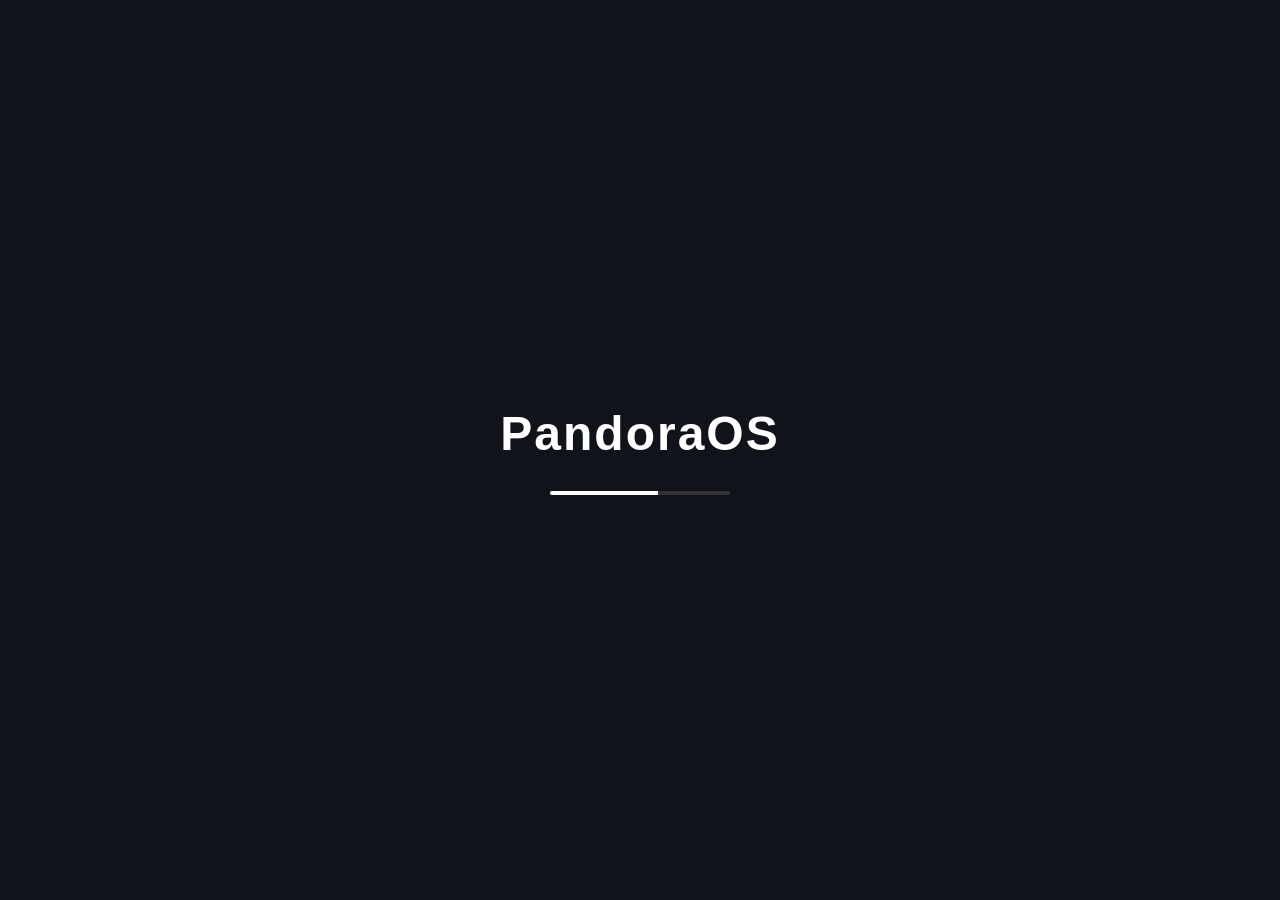
<file: index.html>
<!DOCTYPE html>
<html lang="en">
<head>
    <meta charset="UTF-8">
    <meta name="viewport" content="width=device-width, initial-scale=1.0">

    <title>PandoraOS</title>

    <link rel="stylesheet" href="style.css">
</head>

<body>

    <!-- Boot Screen -->
    <div id="boot-screen">
        <div class="boot-logo">PandoraOS</div>
        <div class="boot-loading"></div>
    </div>

    <!-- Lock Screen -->
    <div id="lock-screen">
        <div class="lock-content">
            <div id="lock-time">00:00</div>
            <div id="lock-date">Loading...</div>
            <button id="unlock-button">Unlock</button>
        </div>
    </div>

    <!-- Desktop -->
    <main id="desktop">

        <!-- Desktop Icons -->
        <section id="desktop-icons">

            <button class="desktop-icon" data-app="files">
                <span class="icon">📁</span>
                <span>Files</span>
            </button>

            <button class="desktop-icon" data-app="terminal">
                <span class="icon">⌨️</span>
                <span>Terminal</span>
            </button>

            <button class="desktop-icon" data-app="settings">
                <span class="icon">⚙️</span>
                <span>Settings</span>
            </button>

            <button class="desktop-icon" data-app="about">
                <span class="icon">ℹ️</span>
                <span>About PandoraOS</span>
            </button>

        </section>

        <!-- Window Area -->
        <section id="window-area"></section>

        <!-- Taskbar -->
        <nav id="taskbar">

            <button id="start-button">
                <span>◈</span>
                <span>Pandora</span>
            </button>

            <div id="running-apps"></div>

            <div id="system-tray">
                <span id="network-status">●</span>
                <span id="battery-status">🔋</span>
                <span id="clock">00:00</span>
            </div>

        </nav>

        <!-- Start Menu -->
        <div id="start-menu">

            <div class="start-header">
                <h2>PandoraOS</h2>
            </div>

            <div class="app-list">

                <button class="app-item" data-app="files">
                    📁
                    <span>Files</span>
                </button>

                <button class="app-item" data-app="terminal">
                    ⌨️
                    <span>Terminal</span>
                </button>

                <button class="app-item" data-app="settings">
                    ⚙️
                    <span>Settings</span>
                </button>

                <button class="app-item" data-app="about">
                    ℹ️
                    <span>About</span>
                </button>

            </div>

            <div class="start-footer">
                <button id="power-button">⏻ Power</button>
            </div>

        </div>

    </main>

    <script src="script.js"></script>

</body>
</html>
</file>
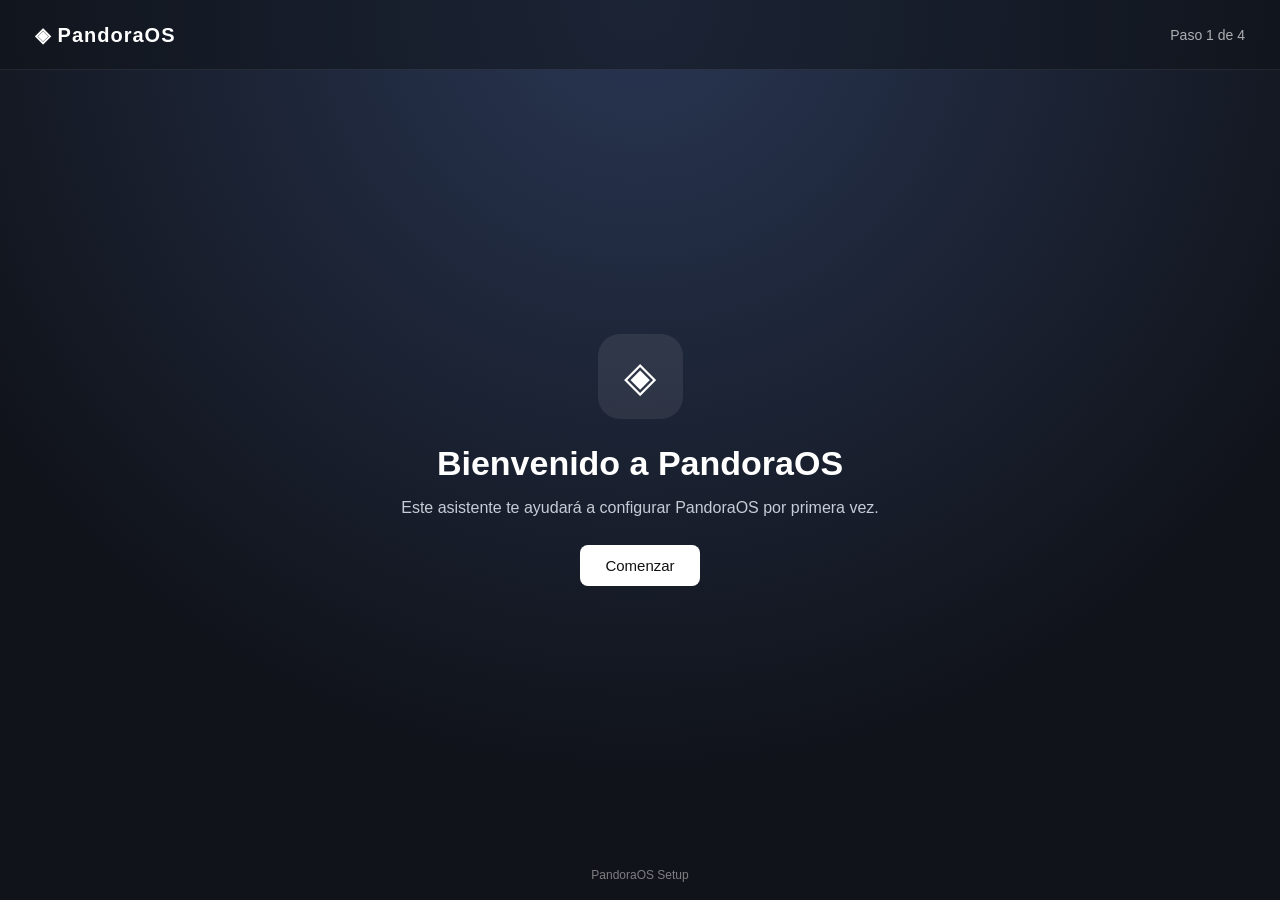
<file: installation.html>
<!DOCTYPE html>
<html lang="es">
<head>
    <meta charset="UTF-8">
    <meta name="viewport" content="width=device-width, initial-scale=1.0">

    <title>PandoraOS - Configuración</title>

    <link rel="stylesheet" href="style.css">
</head>

<body>

    <!-- ========================================
         PandoraOS Setup
         ======================================== -->

    <div id="setup">

        <!-- Header -->

        <header id="setup-header">
            <div class="setup-logo">
                ◈ PandoraOS
            </div>

            <div id="setup-step">
                Paso 1 de 4
            </div>
        </header>


        <!-- ========================================
             Step 1 - Welcome
             ======================================== -->

        <section class="setup-page active" id="step-welcome">

            <div class="setup-icon">
                ◈
            </div>

            <h1>Bienvenido a PandoraOS</h1>

            <p>
                Este asistente te ayudará a configurar
                PandoraOS por primera vez.
            </p>

            <button
                class="setup-button primary"
                data-next="2">
                Comenzar
            </button>

        </section>


        <!-- ========================================
             Step 2 - User
             ======================================== -->

        <section class="setup-page" id="step-user">

            <div class="setup-icon">
                👤
            </div>

            <h1>¿Cómo te llamas?</h1>

            <p>
                Este nombre será utilizado por PandoraOS.
            </p>

            <input
                id="username"
                type="text"
                placeholder="Nombre de usuario"
                maxlength="30"
                autocomplete="off">

            <div class="setup-buttons">

                <button
                    class="setup-button secondary"
                    data-back="1">
                    Atrás
                </button>

                <button
                    class="setup-button primary"
                    data-next="3">
                    Continuar
                </button>

            </div>

        </section>


        <!-- ========================================
             Step 3 - Appearance
             ======================================== -->

        <section class="setup-page" id="step-appearance">

            <div class="setup-icon">
                🎨
            </div>

            <h1>Personaliza PandoraOS</h1>

            <p>
                Elige cómo quieres que se vea tu sistema.
            </p>


            <!-- Theme -->

            <div class="setup-option">

                <label for="theme">
                    Tema
                </label>

                <select id="theme">

                    <option value="dark">
                        Oscuro
                    </option>

                    <option value="light">
                        Claro
                    </option>

                </select>

            </div>


            <!-- Wallpaper -->

            <div class="setup-option">

                <label for="wallpaper">
                    Fondo de escritorio
                </label>

                <select id="wallpaper">

                    <option value="default">
                        Pandora
                    </option>

                    <option value="midnight">
                        Midnight
                    </option>

                    <option value="blue">
                        Blue
                    </option>

                </select>

            </div>


            <div class="setup-buttons">

                <button
                    class="setup-button secondary"
                    data-back="2">
                    Atrás
                </button>

                <button
                    class="setup-button primary"
                    data-next="4">
                    Continuar
                </button>

            </div>

        </section>


        <!-- ========================================
             Step 4 - Installation
             ======================================== -->

        <section class="setup-page" id="step-install">

            <div class="setup-icon">
                ⚙️
            </div>

            <h1>Configurando PandoraOS</h1>

            <p id="install-status">
                Preparando configuración...
            </p>

            <div id="progress-container">

                <div id="progress-bar"></div>

            </div>

            <div id="progress-text">
                0%
            </div>

        </section>


        <!-- ========================================
             Finished
             ======================================== -->

        <section class="setup-page" id="step-finished">

            <div class="setup-icon success">
                ✓
            </div>

            <h1>¡Todo listo!</h1>

            <p>
                PandoraOS ha terminado de configurarse.
            </p>

            <p id="welcome-user">
                Bienvenido a PandoraOS.
            </p>

            <button
                id="launch-pandora"
                class="setup-button primary">
                Iniciar PandoraOS
            </button>

        </section>


        <!-- Footer -->

        <footer id="setup-footer">
            PandoraOS Setup
        </footer>

    </div>


    <script src="script.js"></script>

</body>
</html>
</file>
<file: style.css>
/* ========================================
   PandoraOS - style.css
   Desktop + Installation Setup
   ======================================== */

* {
    box-sizing: border-box;
    margin: 0;
    padding: 0;
}

html,
body {
    width: 100%;
    height: 100%;
    overflow: hidden;

    font-family: Arial, Helvetica, sans-serif;
}

body {
    background: #10131a;
    color: white;
}


/* ========================================
   BOOT SCREEN
   ======================================== */

#boot-screen {
    position: fixed;
    inset: 0;

    z-index: 9999;

    display: flex;
    flex-direction: column;
    align-items: center;
    justify-content: center;

    background: #10131a;
}

.boot-logo {
    font-size: 48px;
    font-weight: bold;
    letter-spacing: 2px;
}

.boot-loading {
    width: 180px;
    height: 4px;

    margin-top: 30px;

    background: #333;

    overflow: hidden;
    border-radius: 10px;
}

.boot-loading::after {
    content: "";

    display: block;

    width: 60%;
    height: 100%;

    background: white;

    animation: boot-loading 1.2s infinite;
}

@keyframes boot-loading {

    0% {
        transform: translateX(-100%);
    }

    100% {
        transform: translateX(300%);
    }
}


/* ========================================
   LOCK SCREEN
   ======================================== */

#lock-screen {
    position: fixed;
    inset: 0;

    z-index: 9000;

    display: none;

    align-items: center;
    justify-content: center;

    background:
        linear-gradient(
            rgba(10, 15, 25, 0.55),
            rgba(10, 15, 25, 0.75)
        ),
        #182033;
}

.lock-content {
    text-align: center;
}

#lock-time {
    font-size: 90px;
    font-weight: 300;
}

#lock-date {
    margin-top: 5px;

    font-size: 20px;

    opacity: 0.8;
}

#unlock-button {
    margin-top: 35px;

    padding: 12px 28px;

    border: 0;
    border-radius: 8px;

    background: white;
    color: #111;

    font-size: 16px;

    cursor: pointer;
}

#unlock-button:hover {
    background: #ddd;
}


/* ========================================
   DESKTOP
   ======================================== */

#desktop {
    display: none;

    position: fixed;
    inset: 0;

    background:
        radial-gradient(
            circle at 30% 20%,
            #293653,
            #10131a 70%
        );
}


/* ========================================
   DESKTOP ICONS
   ======================================== */

#desktop-icons {
    display: flex;
    flex-direction: column;

    gap: 18px;

    position: absolute;

    top: 25px;
    left: 25px;
}

.desktop-icon {
    width: 90px;

    padding: 10px;

    border: 0;
    border-radius: 10px;

    background: transparent;
    color: white;

    cursor: pointer;

    display: flex;
    flex-direction: column;
    align-items: center;

    gap: 7px;
}

.desktop-icon:hover {
    background: rgba(255, 255, 255, 0.12);
}

.desktop-icon .icon {
    font-size: 34px;
}

.desktop-icon span:last-child {
    font-size: 13px;
}


/* ========================================
   WINDOW AREA
   ======================================== */

#window-area {
    position: absolute;
    inset: 0;

    pointer-events: none;
}

.window {
    position: absolute;

    width: 500px;
    min-height: 300px;

    border-radius: 12px;

    overflow: hidden;

    background: #1d222c;

    box-shadow:
        0 15px 40px rgba(0, 0, 0, 0.45);

    pointer-events: auto;
}


/* ========================================
   TITLEBAR
   ======================================== */

.titlebar {
    height: 42px;

    display: flex;
    align-items: center;
    justify-content: space-between;

    padding: 0 10px 0 15px;

    background: #292f3b;

    cursor: grab;

    user-select: none;
}

.titlebar:active {
    cursor: grabbing;
}

.window-title {
    display: flex;
    align-items: center;

    gap: 8px;

    font-size: 14px;
    font-weight: bold;
}

.window-buttons {
    display: flex;

    gap: 5px;
}

.window-buttons button {
    width: 30px;
    height: 28px;

    border: 0;
    border-radius: 6px;

    background: transparent;
    color: white;

    font-size: 18px;

    cursor: pointer;
}

.window-buttons button:hover {
    background: rgba(255, 255, 255, 0.15);
}

.window-buttons .close-button:hover {
    background: #c43c3c;
}


/* ========================================
   WINDOW CONTENT
   ======================================== */

.window-content {
    padding: 20px;

    color: #eee;

    font-size: 15px;
    line-height: 1.5;
}

.window-content h2 {
    margin-bottom: 12px;
}

.window-content hr {
    border: 0;

    border-top: 1px solid #3b424f;

    margin: 15px 0;
}

.window-content button {
    padding: 9px 15px;

    border: 0;
    border-radius: 7px;

    background: #394355;
    color: white;

    cursor: pointer;
}

.window-content button:hover {
    background: #4a566c;
}


/* ========================================
   TASKBAR
   ======================================== */

#taskbar {
    position: absolute;

    left: 0;
    right: 0;
    bottom: 0;

    height: 58px;

    display: flex;
    align-items: center;

    padding: 0 10px;

    background: rgba(20, 24, 32, 0.92);

    backdrop-filter: blur(12px);

    border-top: 1px solid rgba(255, 255, 255, 0.08);
}

#start-button {
    height: 40px;

    padding: 0 15px;

    display: flex;
    align-items: center;

    gap: 8px;

    border: 0;
    border-radius: 8px;

    background: #303746;
    color: white;

    font-size: 14px;

    cursor: pointer;
}

#start-button:hover {
    background: #3d4658;
}

#running-apps {
    display: flex;

    gap: 6px;

    margin-left: 10px;
}

.task-button {
    height: 38px;

    padding: 0 12px;

    border: 0;
    border-radius: 7px;

    background: #292f3b;
    color: white;

    cursor: pointer;
}

.task-button:hover {
    background: #3b4352;
}


/* ========================================
   SYSTEM TRAY
   ======================================== */

#system-tray {
    margin-left: auto;

    display: flex;
    align-items: center;

    gap: 12px;

    padding: 0 10px;

    font-size: 14px;
}

#network-status {
    font-size: 10px;
}


/* ========================================
   START MENU
   ======================================== */

#start-menu {
    position: absolute;

    left: 10px;
    bottom: 68px;

    width: 330px;

    padding: 18px;

    border-radius: 12px;

    background: rgba(28, 33, 43, 0.97);

    box-shadow:
        0 15px 40px rgba(0, 0, 0, 0.5);

    opacity: 0;
    visibility: hidden;

    transform: translateY(10px);

    transition:
        opacity 0.15s ease,
        transform 0.15s ease,
        visibility 0.15s;
}

#start-menu.open {
    opacity: 1;
    visibility: visible;

    transform: translateY(0);
}

.start-header {
    padding-bottom: 15px;

    border-bottom: 1px solid #3a414d;
}

.start-header h2 {
    font-size: 20px;
}

.app-list {
    display: grid;

    grid-template-columns: 1fr 1fr;

    gap: 8px;

    margin-top: 15px;
}

.app-item {
    min-height: 80px;

    display: flex;
    flex-direction: column;
    align-items: center;
    justify-content: center;

    gap: 7px;

    border: 0;
    border-radius: 9px;

    background: transparent;
    color: white;

    cursor: pointer;

    font-size: 13px;
}

.app-item:hover {
    background: rgba(255, 255, 255, 0.1);
}

.start-footer {
    margin-top: 15px;

    padding-top: 15px;

    border-top: 1px solid #3a414d;
}

#power-button {
    width: 100%;

    padding: 10px;

    border: 0;
    border-radius: 7px;

    background: #303746;
    color: white;

    cursor: pointer;
}

#power-button:hover {
    background: #4a3030;
}


/* ========================================
   TERMINAL
   ======================================== */

.terminal {
    min-height: 220px;

    padding: 15px;

    border-radius: 7px;

    background: #0b0d11;
    color: #e8e8e8;

    font-family: monospace;
    font-size: 14px;

    overflow-y: auto;
}

.terminal-input {
    width: 70%;

    border: 0;
    outline: 0;

    background: transparent;
    color: white;

    font-family: monospace;
}


/* ========================================
   DARK MODE
   ======================================== */

.dark-mode #desktop {
    background:
        radial-gradient(
            circle at 30% 20%,
            #151515,
            #050505 70%
        );
}


/* ========================================
   PANDORAOS SETUP
   ======================================== */

#setup {
    position: fixed;
    inset: 0;

    display: flex;
    flex-direction: column;

    background:
        radial-gradient(
            circle at 50% 0%,
            #293653,
            #10131a 70%
        );
}


/* ========================================
   SETUP HEADER
   ======================================== */

#setup-header {
    height: 70px;

    display: flex;
    align-items: center;
    justify-content: space-between;

    padding: 0 35px;

    border-bottom: 1px solid rgba(255, 255, 255, 0.08);

    background: rgba(15, 18, 25, 0.5);
}

.setup-logo {
    font-size: 20px;

    font-weight: bold;

    letter-spacing: 1px;
}

#setup-step {
    font-size: 14px;

    opacity: 0.65;
}


/* ========================================
   SETUP PAGES
   ======================================== */

.setup-page {
    display: none;

    width: min(600px, calc(100% - 40px));

    margin: auto;

    text-align: center;
}

.setup-page.active {
    display: flex;

    flex-direction: column;
    align-items: center;
}

.setup-icon {
    width: 85px;
    height: 85px;

    display: flex;
    align-items: center;
    justify-content: center;

    margin-bottom: 25px;

    border-radius: 22px;

    background: rgba(255, 255, 255, 0.08);

    font-size: 42px;
}

.setup-icon.success {
    background: rgba(80, 180, 110, 0.15);

    color: #8ee6a5;
}

.setup-page h1 {
    margin-bottom: 12px;

    font-size: 34px;
}

.setup-page p {
    max-width: 500px;

    margin-bottom: 25px;

    color: #c7ccd6;

    line-height: 1.6;
}


/* ========================================
   SETUP INPUT
   ======================================== */

#username {
    width: min(400px, 100%);

    padding: 14px 16px;

    margin-bottom: 25px;

    border: 1px solid #3d4658;
    border-radius: 9px;

    outline: none;

    background: #1c212b;
    color: white;

    font-size: 16px;
}

#username:focus {
    border-color: #77849b;

    background: #222936;
}

#username::placeholder {
    color: #7f8794;
}


/* ========================================
   SETUP OPTIONS
   ======================================== */

.setup-option {
    width: min(450px, 100%);

    display: flex;
    align-items: center;
    justify-content: space-between;

    padding: 15px 18px;

    margin-bottom: 10px;

    border-radius: 9px;

    background: rgba(255, 255, 255, 0.06);

    text-align: left;
}

.setup-option label {
    font-size: 15px;
}

.setup-option select {
    padding: 8px 12px;

    border: 1px solid #424b5b;
    border-radius: 7px;

    outline: none;

    background: #252b36;
    color: white;

    cursor: pointer;
}


/* ========================================
   SETUP BUTTONS
   ======================================== */

.setup-buttons {
    display: flex;

    gap: 10px;

    margin-top: 15px;
}

.setup-button {
    min-width: 120px;

    padding: 12px 22px;

    border: 0;
    border-radius: 8px;

    font-size: 15px;

    cursor: pointer;

    transition:
        transform 0.1s ease,
        background 0.15s ease;
}

.setup-button:active {
    transform: scale(0.97);
}

.setup-button.primary {
    background: white;
    color: #111;
}

.setup-button.primary:hover {
    background: #dddddd;
}

.setup-button.secondary {
    background: #303746;
    color: white;
}

.setup-button.secondary:hover {
    background: #414b5e;
}


/* ========================================
   INSTALLATION PROGRESS
   ======================================== */

#progress-container {
    width: min(500px, 100%);

    height: 10px;

    margin-top: 15px;

    overflow: hidden;

    border-radius: 20px;

    background: #303642;
}

#progress-bar {
    width: 0%;
    height: 100%;

    border-radius: 20px;

    background: white;

    transition: width 0.25s ease;
}

#progress-text {
    margin-top: 10px;

    font-size: 14px;

    opacity: 0.7;
}


/* ========================================
   SETUP FOOTER
   ======================================== */

#setup-footer {
    height: 50px;

    display: flex;
    align-items: center;
    justify-content: center;

    font-size: 12px;

    opacity: 0.45;
}


/* ========================================
   RESPONSIVE
   ======================================== */

@media (max-width: 700px) {

    .window {
        width: calc(100vw - 30px);
        max-width: 500px;
    }

    #lock-time {
        font-size: 65px;
    }

    #start-menu {
        width: calc(100vw - 20px);
    }

    #desktop-icons {
        gap: 8px;
    }

    #setup-header {
        padding: 0 20px;
    }

    .setup-page h1 {
        font-size: 27px;
    }

    .setup-option {
        flex-direction: column;
        align-items: stretch;

        gap: 10px;
    }

    .setup-option select {
        width: 100%;
    }
}
</file>
